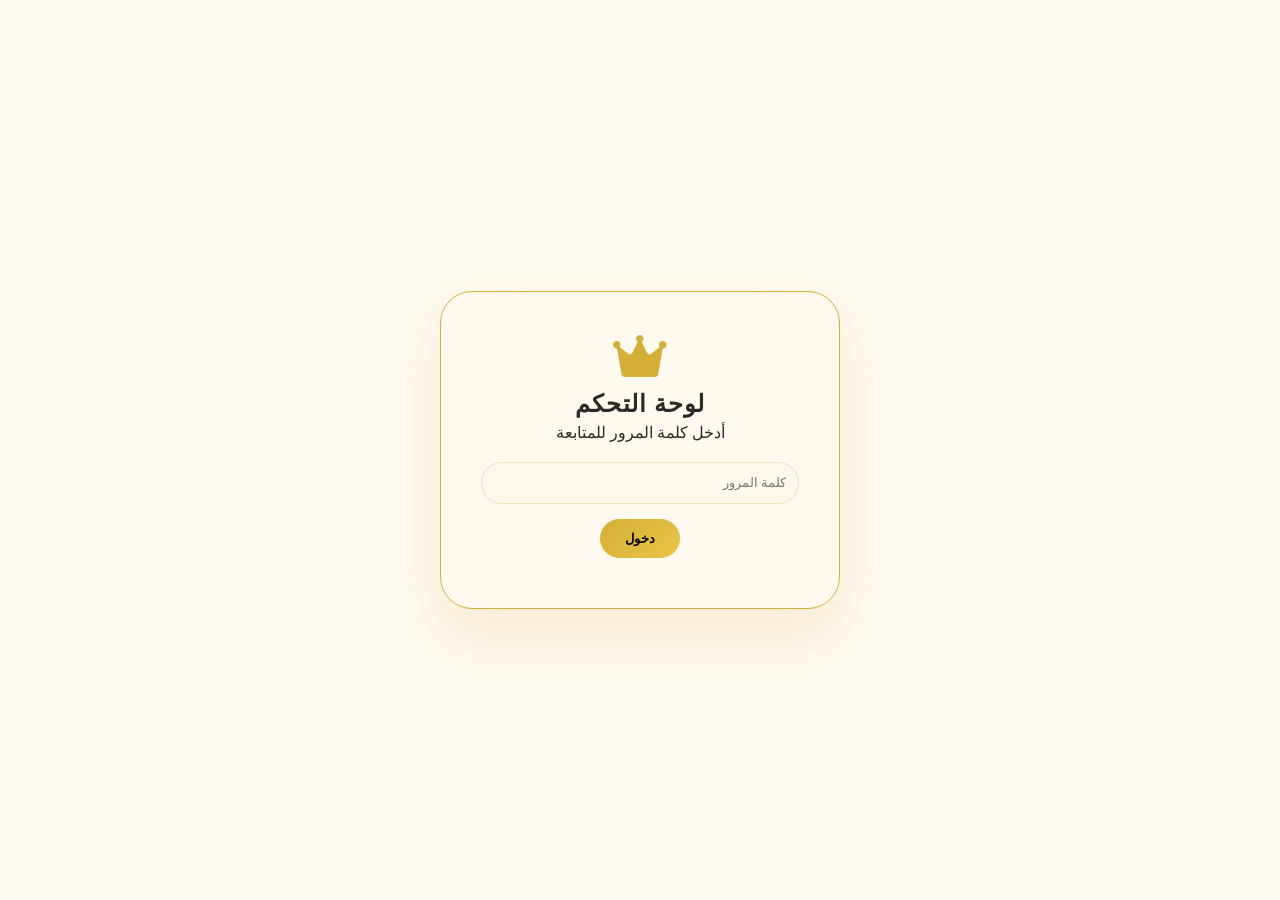
<file: admin.html>
<!DOCTYPE html>
<html lang="ar" dir="rtl">
<head>
    <meta charset="UTF-8">
    <meta name="viewport" content="width=device-width, initial-scale=1.0">
    <title>لوحة تحكم | غرف نوم الملوك</title>
    <link href="https://fonts.googleapis.com/css2?family=Playfair+Display:wght@400;500;600;700;800;900&family=Cormorant+Garamond:wght@300;400;500;600;700&display=swap" rel="stylesheet">
    <link rel="stylesheet" href="https://cdnjs.cloudflare.com/ajax/libs/font-awesome/6.0.0-beta3/css/all.min.css">
    <link rel="stylesheet" href="styles.css">
    <style>
        .admin-panel {
            max-width: 1000px;
            margin: 40px auto;
            background: var(--card-bg);
            backdrop-filter: blur(12px);
            border-radius: 32px;
            padding: 30px;
            border: 1px solid var(--border-light);
        }
        .admin-panel h2 {
            color: var(--accent-gold);
            margin-bottom: 30px;
        }
        .form-group {
            margin-bottom: 20px;
        }
        label {
            display: block;
            margin-bottom: 8px;
            font-weight: 600;
        }
        input, textarea {
            width: 100%;
            padding: 12px;
            border-radius: 16px;
            border: 1px solid var(--border-light);
            background: var(--bg-secondary);
            color: var(--text-primary);
            font-family: inherit;
        }
        .btn-admin {
            background: linear-gradient(135deg, var(--accent-gold), var(--accent-gold-light));
            border: none;
            padding: 12px 25px;
            border-radius: 40px;
            font-weight: bold;
            cursor: pointer;
            transition: 0.3s;
        }
        .product-list-item {
            display: flex;
            justify-content: space-between;
            align-items: center;
            background: var(--bg-secondary);
            padding: 12px;
            border-radius: 20px;
            margin-bottom: 12px;
            border: 1px solid var(--border-light);
            flex-wrap: wrap;
            gap: 10px;
        }
        .product-list-item img {
            width: 60px;
            height: 60px;
            object-fit: cover;
            border-radius: 12px;
        }
        .product-actions button {
            background: rgba(212,175,55,0.2);
            border: none;
            padding: 6px 12px;
            border-radius: 30px;
            margin: 0 4px;
            cursor: pointer;
        }
        .image-preview {
            max-width: 150px;
            margin-top: 10px;
            border-radius: 12px;
        }
        .logo-section {
            margin-bottom: 40px;
            padding-bottom: 20px;
            border-bottom: 1px solid var(--border-light);
        }
        .current-logo {
            display: flex;
            align-items: center;
            gap: 15px;
            margin-top: 10px;
        }
        .current-logo img {
            width: 60px;
            height: 60px;
            object-fit: contain;
            background: white;
            border-radius: 12px;
            padding: 5px;
        }
        .lock-screen {
            position: fixed;
            top: 0;
            left: 0;
            width: 100%;
            height: 100%;
            background: var(--bg-primary);
            backdrop-filter: blur(10px);
            z-index: 9999;
            display: flex;
            align-items: center;
            justify-content: center;
        }
        .lock-card {
            background: var(--card-bg);
            border-radius: 32px;
            padding: 40px;
            text-align: center;
            border: 1px solid var(--accent-gold);
            box-shadow: var(--shadow-lg);
            max-width: 400px;
            width: 90%;
        }
        .lock-card input {
            width: 100%;
            padding: 12px;
            margin: 15px 0;
            border-radius: 40px;
        }
        .error-msg { color: #ff5555; margin-top: 10px; }
        .admin-content { display: none; }
        .change-pwd-section { margin-top: 20px; padding-top: 20px; border-top: 1px solid var(--border-light); }
        .inline-input { display: flex; gap: 10px; flex-wrap: wrap; align-items: center; }
    </style>
</head>
<body>

<!-- قفل الشاشة -->
<div id="lockScreen" class="lock-screen">
    <div class="lock-card">
        <i class="fas fa-crown" style="font-size: 48px; color: var(--accent-gold);"></i>
        <h2>لوحة التحكم</h2>
        <p>أدخل كلمة المرور للمتابعة</p>
        <input type="password" id="passwordInput" placeholder="كلمة المرور">
        <button id="unlockBtn" class="btn-admin">دخول</button>
        <div id="lockError" class="error-msg"></div>
    </div>
</div>

<!-- المحتوى الرئيسي -->
<div id="adminContent" class="admin-content">
    <header class="header glass-header">
        <div class="container">
            <div class="logo">
                <span class="crown-icon">👑</span>
                <h1>غرف نوم الملوك</h1>
            </div>
            <nav class="nav-links">
                <a href="index.html">الرئيسية</a>
                <button id="themeToggleAdmin" class="theme-toggle"><i class="fas fa-moon"></i></button>
                <button id="logoutBtn" class="admin-link" style="background:#c49a1a;">خروج</button>
            </nav>
        </div>
    </header>

    <div class="container">
        <div class="admin-panel">
            <!-- قسم رفع اللوجو -->
            <div class="logo-section">
                <h2><i class="fas fa-image"></i> شعار الموقع</h2>
                <div class="form-group">
                    <label>رفع صورة اللوجو (من جهازك)</label>
                    <input type="file" id="logoUpload" accept="image/*">
                    <div id="logoPreview"></div>
                    <button id="saveLogoBtn" class="btn-admin">حفظ اللوجو</button>
                </div>
                <div class="current-logo" id="currentLogoContainer"></div>
            </div>

            <h2><i class="fas fa-plus-circle"></i> إدارة المنتجات</h2>
            <form id="productForm">
                <input type="hidden" id="editId" value="">
                <!-- تم إزالة حقل اسم المنتج -->
                <div class="form-group">
                    <label>صورة المنتج (رفع من جهازك)</label>
                    <input type="file" id="productImageUpload" accept="image/*" required>
                    <div id="imagePreview" class="image-preview"></div>
                </div>
                <button type="submit" class="btn-admin" id="submitBtn">إضافة منتج</button>
                <button type="button" class="btn-admin" id="cancelEdit" style="display:none;">إلغاء</button>
            </form>

            <h3 style="margin-top: 40px;">المنتجات الحالية</h3>
            <div id="adminProductsList"></div>

            <!-- تغيير كلمة المرور -->
            <div class="change-pwd-section">
                <h4><i class="fas fa-key"></i> تغيير كلمة المرور</h4>
                <div class="inline-input">
                    <input type="password" id="newPassword" placeholder="كلمة المرور الجديدة">
                    <button id="changePasswordBtn" class="btn-admin">تغيير</button>
                </div>
                <div id="pwdMessage" style="margin-top: 8px; font-size: 13px;"></div>
            </div>
        </div>
    </div>
</div>

<script>
    // ========== كلمة المرور ==========
    const STORAGE_PWD_KEY = 'admin_password';
    function initAdminPassword() {
        if (!localStorage.getItem(STORAGE_PWD_KEY)) localStorage.setItem(STORAGE_PWD_KEY, 'admin123');
    }
    function checkPassword(pwd) { return pwd === localStorage.getItem(STORAGE_PWD_KEY); }
    function saveNewPassword(newPwd) {
        if (newPwd && newPwd.trim().length >= 4) { localStorage.setItem(STORAGE_PWD_KEY, newPwd); return true; }
        return false;
    }

    // قفل وفتح
    const lockScreen = document.getElementById('lockScreen');
    const adminContent = document.getElementById('adminContent');
    const passwordInput = document.getElementById('passwordInput');
    const unlockBtn = document.getElementById('unlockBtn');
    const lockError = document.getElementById('lockError');
    const logoutBtn = document.getElementById('logoutBtn');

    function showLockScreen() { lockScreen.style.display = 'flex'; adminContent.style.display = 'none'; if(passwordInput) passwordInput.value = ''; lockError.innerText = ''; }
    function hideLockScreen() { lockScreen.style.display = 'none'; adminContent.style.display = 'block'; }
    function attemptUnlock() {
        if (checkPassword(passwordInput.value)) { sessionStorage.setItem('admin_logged_in', 'true'); hideLockScreen(); }
        else lockError.innerText = '❌ كلمة المرور غير صحيحة';
    }
    function logout() { sessionStorage.removeItem('admin_logged_in'); showLockScreen(); }
    function checkSession() {
        initAdminPassword();
        if (sessionStorage.getItem('admin_logged_in') === 'true') hideLockScreen();
        else showLockScreen();
    }

    // تغيير كلمة المرور
    function setupChangePassword() {
        const newPwdInput = document.getElementById('newPassword');
        const changeBtn = document.getElementById('changePasswordBtn');
        const msgDiv = document.getElementById('pwdMessage');
        changeBtn.addEventListener('click', () => {
            const newPwd = newPwdInput.value.trim();
            if (newPwd.length < 4) { msgDiv.innerText = '❌ 4 أحرف على الأقل'; msgDiv.style.color = '#ff5555'; return; }
            if (saveNewPassword(newPwd)) { msgDiv.innerText = '✅ تم التغيير'; msgDiv.style.color = '#2ecc71'; newPwdInput.value = ''; }
            else msgDiv.innerText = '❌ حدث خطأ';
            setTimeout(() => msgDiv.innerText = '', 3000);
        });
    }

    // ========== إدارة المنتجات (بدون اسم) ==========
    let products = [];
    function loadProducts() {
        const stored = localStorage.getItem('royal_products');
        if (stored) products = JSON.parse(stored);
        else {
            products = [
                { id: 101, name: "قطعة فاخرة 1", image: "1.jpeg" },
                { id: 102, name: "قطعة فاخرة 2", image: "2.jpeg" },
                { id: 103, name: "قطعة فاخرة 3", image: "3.jpeg" },
               
            ];
            saveProducts();
        }
        renderAdminList();
    }
    function saveProducts() { localStorage.setItem('royal_products', JSON.stringify(products)); }

    function renderAdminList() {
        const container = document.getElementById('adminProductsList');
        if (!container) return;
        if (products.length === 0) { container.innerHTML = '<p>لا توجد منتجات. أضف منتجاً جديداً.</p>'; return; }
        container.innerHTML = products.map(p => `
            <div class="product-list-item">
                <img src="${p.image}" onerror="this.src='https://placehold.co/60x60/f5efe6/b8902e?text=img'">
                <div class="product-actions">
                    <button onclick="editProduct(${p.id})"><i class="fas fa-edit"></i> تعديل</button>
                    <button onclick="deleteProduct(${p.id})"><i class="fas fa-trash-alt"></i> حذف</button>
                </div>
            </div>
        `).join('');
    }

    function fileToBase64(file) {
        return new Promise((resolve, reject) => {
            const reader = new FileReader();
            reader.readAsDataURL(file);
            reader.onload = () => resolve(reader.result);
            reader.onerror = reject;
        });
    }

    let currentImageBase64 = "";
    const uploadInput = document.getElementById('productImageUpload');
    const previewDiv = document.getElementById('imagePreview');
    uploadInput.addEventListener('change', async (e) => {
        const file = e.target.files[0];
        if (file) {
            currentImageBase64 = await fileToBase64(file);
            previewDiv.innerHTML = `<img src="${currentImageBase64}" style="max-width:150px; border-radius:12px;">`;
        } else { currentImageBase64 = ""; previewDiv.innerHTML = ''; }
    });

    async function addOrUpdateProduct(event) {
        event.preventDefault();
        const idField = document.getElementById('editId');
        let image = currentImageBase64;
        if (!image && !idField.value) { alert('يرجى اختيار صورة'); return; }
        if (idField.value) {
            const idx = products.findIndex(p => p.id == idField.value);
            if (idx !== -1) {
                products[idx].image = image || products[idx].image;
                saveProducts();
                renderAdminList();
                resetForm();
            }
        } else {
            if (!image) return;
            const newId = Date.now();
            const defaultName = `منتج فاخر ${newId.toString().slice(-4)}`;
            products.push({ id: newId, name: defaultName, image });
            saveProducts();
            renderAdminList();
            resetForm();
        }
    }

    function editProduct(id) {
        const product = products.find(p => p.id === id);
        if (product) {
            document.getElementById('editId').value = product.id;
            currentImageBase64 = "";
            previewDiv.innerHTML = `<img src="${product.image}" style="max-width:150px; border-radius:12px;">`;
            document.getElementById('submitBtn').innerText = 'تحديث المنتج';
            document.getElementById('cancelEdit').style.display = 'inline-block';
        }
    }

    function deleteProduct(id) {
        if (confirm('هل أنت متأكد من حذف هذا المنتج؟')) {
            products = products.filter(p => p.id !== id);
            saveProducts();
            renderAdminList();
            resetForm();
        }
    }

    function resetForm() {
        document.getElementById('productForm').reset();
        document.getElementById('editId').value = '';
        document.getElementById('submitBtn').innerText = 'إضافة منتج';
        document.getElementById('cancelEdit').style.display = 'none';
        currentImageBase64 = "";
        previewDiv.innerHTML = '';
        uploadInput.value = '';
    }

    // إدارة اللوجو
    function loadLogoPreview() {
        const logoData = localStorage.getItem('royal_logo');
        const container = document.getElementById('currentLogoContainer');
        if (logoData) container.innerHTML = `<div class="current-logo"><img src="${logoData}"><span>اللوجو الحالي</span></div>`;
        else container.innerHTML = '<p>لا يوجد لوجو محدد</p>';
    }
    document.getElementById('logoUpload').addEventListener('change', async (e) => {
        const file = e.target.files[0];
        if (file) {
            const base64 = await fileToBase64(file);
            document.getElementById('logoPreview').innerHTML = `<img src="${base64}" style="max-width:150px;">`;
            document.getElementById('saveLogoBtn').onclick = () => {
                localStorage.setItem('royal_logo', base64);
                alert('تم حفظ اللوجو');
                loadLogoPreview();
            };
        }
    });

    // الوضع الليلي
    function initAdminTheme() {
        const saved = localStorage.getItem('theme');
        if (saved === 'dark') document.documentElement.setAttribute('data-theme', 'dark');
        else document.documentElement.setAttribute('data-theme', 'light');
        const btn = document.getElementById('themeToggleAdmin');
        if (btn) {
            btn.innerHTML = saved === 'dark' ? '<i class="fas fa-sun"></i>' : '<i class="fas fa-moon"></i>';
            btn.addEventListener('click', () => {
                const cur = document.documentElement.getAttribute('data-theme');
                const newTheme = cur === 'dark' ? 'light' : 'dark';
                document.documentElement.setAttribute('data-theme', newTheme);
                localStorage.setItem('theme', newTheme);
                btn.innerHTML = newTheme === 'dark' ? '<i class="fas fa-sun"></i>' : '<i class="fas fa-moon"></i>';
            });
        }
    }

    document.addEventListener('DOMContentLoaded', () => {
        checkSession();
        initAdminTheme();
        loadProducts();
        loadLogoPreview();
        document.getElementById('productForm').addEventListener('submit', addOrUpdateProduct);
        document.getElementById('cancelEdit').addEventListener('click', resetForm);
        unlockBtn.addEventListener('click', attemptUnlock);
        passwordInput.addEventListener('keypress', (e) => { if (e.key === 'Enter') attemptUnlock(); });
        if (logoutBtn) logoutBtn.addEventListener('click', logout);
        setupChangePassword();
    });
</script>
</body>
</html>
</file>
<file: styles.css>
@import url('https://fonts.googleapis.com/css2?family=Playfair+Display:wght@400;500;600;700;800;900&family=Cormorant+Garamond:wght@300;400;500;600;700&display=swap');

:root {
    --bg-primary: #fef9f0;
    --bg-secondary: #fff8ed;
    --card-bg: rgba(255, 250, 240, 0.75);
    --text-primary: #2c2a28;
    --text-secondary: #5a5548;
    --accent-gold: #d4af37;
    --accent-gold-light: #e8c547;
    --accent-gold-dark: #b8902e;
    --border-light: rgba(212, 175, 55, 0.3);
    --shadow-sm: 0 10px 30px rgba(0, 0, 0, 0.05);
    --shadow-lg: 0 25px 50px rgba(212, 175, 55, 0.15);
    --glow-gold: 0 0 20px rgba(212, 175, 55, 0.4);
    --header-bg: rgba(255, 248, 237, 0.85);
    --footer-bg: #f5efe6;
    --hero-gradient: linear-gradient(135deg, rgba(0,0,0,0.3) 0%, rgba(212,175,55,0.1) 100%);
}

[data-theme="dark"] {
    --bg-primary: #0a0a0a;
    --bg-secondary: #121212;
    --card-bg: rgba(25, 25, 30, 0.8);
    --text-primary: #f0f0f0;
    --text-secondary: #b0b0b0;
    --accent-gold: #e6b422;
    --accent-gold-light: #f5c542;
    --accent-gold-dark: #c49a1a;
    --border-light: rgba(230, 180, 34, 0.4);
    --shadow-sm: 0 10px 30px rgba(0, 0, 0, 0.3);
    --shadow-lg: 0 25px 50px rgba(230, 180, 34, 0.2);
    --glow-gold: 0 0 25px rgba(230, 180, 34, 0.6);
    --header-bg: rgba(10, 10, 10, 0.9);
    --footer-bg: #0f0f0f;
    --hero-gradient: linear-gradient(135deg, rgba(0,0,0,0.5) 0%, rgba(230,180,34,0.15) 100%);
}

* {
    margin: 0;
    padding: 0;
    box-sizing: border-box;
}

html {
    scroll-behavior: smooth;
}

body {
    font-family: 'Cormorant Garamond', serif;
    background: var(--bg-primary);
    color: var(--text-primary);
    line-height: 1.6;
    transition: background 0.3s ease, color 0.2s ease;
}

.container {
    max-width: 1300px;
    margin: 0 auto;
    padding: 0 25px;
}

/* أنيميشن التمرير السلس */
html {
    scroll-behavior: smooth;
}

/* تنسيق عام */
h1, h2, h3, .hero-title, .section-title {
    font-family: 'Playfair Display', serif;
    font-weight: 700;
    letter-spacing: 1px;
}

/* البانر العلوي */
.top-banner {
    background: var(--accent-gold);
    text-align: center;
    padding: 12px;
    font-weight: 600;
}
.top-banner a {
    color: #1a1a1a;
    text-decoration: none;
    display: flex;
    align-items: center;
    justify-content: center;
    gap: 10px;
}
.top-banner i {
    font-size: 1.3rem;
}

/* الهيدر */
.header {
    position: sticky;
    top: 0;
    z-index: 100;
    background: var(--header-bg);
    backdrop-filter: blur(15px);
    border-bottom: 1px solid var(--border-light);
    padding: 15px 0;
}
.header .container {
    display: flex;
    justify-content: space-between;
    align-items: center;
    flex-wrap: wrap;
}
.logo {
    display: flex;
    align-items: center;
    gap: 12px;
}
.logo-img {
    width: 45px;
    height: 45px;
    object-fit: contain;
    border-radius: 12px;
}
.crown-icon {
    font-size: 32px;
    filter: drop-shadow(0 0 8px var(--accent-gold));
    animation: gentleFloat 3s infinite;
}
@keyframes gentleFloat {
    0%, 100% { transform: translateY(0); }
    50% { transform: translateY(-5px); }
}
.logo h1 {
    font-size: 26px;
    background: linear-gradient(135deg, var(--accent-gold), var(--accent-gold-light));
    -webkit-background-clip: text;
    background-clip: text;
    color: transparent;
}
.nav-links {
    display: flex;
    align-items: center;
    gap: 30px;
}
.nav-links a {
    text-decoration: none;
    color: var(--text-secondary);
    font-weight: 600;
    transition: 0.3s;
}
.nav-links a:hover, .nav-links a.active {
    color: var(--accent-gold);
    text-shadow: 0 0 6px var(--accent-gold);
}
.theme-toggle {
    background: none;
    border: 1px solid var(--accent-gold);
    border-radius: 40px;
    padding: 8px 18px;
    cursor: pointer;
    font-size: 1.2rem;
    color: var(--accent-gold);
    transition: 0.3s;
}
.theme-toggle:hover {
    background: var(--accent-gold);
    color: #1a1a1a;
}
.admin-link {
    background: linear-gradient(135deg, var(--accent-gold-dark), var(--accent-gold));
    padding: 6px 18px;
    border-radius: 40px;
    color: #1a1a1a !important;
    font-weight: bold;
}

/* هيرو */
.hero {
    position: relative;
    min-height: 85vh;
    background: url('33.png') center/cover no-repeat;
    display: flex;
    align-items: center;
    justify-content: center;
    text-align: center;
}
.hero-overlay {
    position: absolute;
    inset: 0;
    background: var(--hero-gradient);
}
.hero-content {
    position: relative;
    z-index: 2;
    max-width: 800px;
    padding: 20px;
}
.hero-title {
    font-size: 4rem;
    font-weight: 900;
    color: white;
    text-shadow: 0 5px 20px rgba(0,0,0,0.4);
}
.hero-title span {
    background: linear-gradient(135deg, #e6b422, #f5d76e);
    -webkit-background-clip: text;
    background-clip: text;
    color: transparent;
}
.hero-subtitle {
    font-size: 1.5rem;
    color: #f5efe6;
    margin: 20px 0 30px;
}
.btn-gold {
    display: inline-block;
    background: linear-gradient(135deg, var(--accent-gold), var(--accent-gold-light));
    padding: 14px 38px;
    border-radius: 50px;
    color: #1a1a1a;
    font-weight: bold;
    text-decoration: none;
    transition: 0.3s;
    box-shadow: 0 8px 20px rgba(0,0,0,0.2);
}
.btn-gold:hover {
    transform: translateY(-4px);
    box-shadow: 0 15px 30px rgba(212,175,55,0.5);
}
.fade-up {
    animation: fadeUp 0.8s ease forwards;
    opacity: 0;
}
.delay-1 { animation-delay: 0.2s; }
.delay-2 { animation-delay: 0.4s; }
@keyframes fadeUp {
    from { opacity: 0; transform: translateY(30px); }
    to { opacity: 1; transform: translateY(0); }
}

/* المنتجات */
.products-section {
    padding: 80px 0;
}
.section-title {
    text-align: center;
    font-size: 3rem;
    margin-bottom: 60px;
    position: relative;
    width: 100%;
}
.section-title::after {
    content: '';
    position: absolute;
    bottom: -15px;
    left: 50%;
    transform: translateX(-50%);
    width: 100px;
    height: 2px;
    background: linear-gradient(90deg, transparent, var(--accent-gold), transparent);
}
.products-grid {
    display: grid;
    grid-template-columns: repeat(auto-fill, minmax(300px, 1fr));
    gap: 40px;
}
.product-card {
    background: var(--card-bg);
    backdrop-filter: blur(12px);
    border-radius: 28px;
    overflow: hidden;
    border: 1px solid var(--border-light);
    transition: all 0.4s cubic-bezier(0.2, 0.9, 0.4, 1.1);
    box-shadow: var(--shadow-sm);
}
.product-card:hover {
    transform: translateY(-12px);
    box-shadow: var(--shadow-lg);
    border-color: var(--accent-gold);
}
.product-img {
    width: 100%;
    height: 280px;
    overflow: hidden;
}
.product-img img {
    width: 100%;
    height: 100%;
    object-fit: cover;
    transition: transform 0.5s;
}
.product-card:hover .product-img img {
    transform: scale(1.06);
}
.product-info {
    padding: 22px;
    text-align: center;
}
.product-name {
    font-family: 'Playfair Display', serif;
    font-size: 1.6rem;
    font-weight: 600;
    margin-bottom: 18px;
}
.btn-wa-order {
    display: inline-flex;
    align-items: center;
    gap: 10px;
    background: linear-gradient(135deg, #25d366, #20ba5a);
    color: white;
    padding: 12px 25px;
    border-radius: 50px;
    text-decoration: none;
    font-weight: 600;
    transition: 0.3s;
}
.btn-wa-order:hover {
    transform: scale(1.03);
    box-shadow: 0 8px 20px rgba(37,211,102,0.4);
}

/* فوتر */
.footer {
    background: var(--footer-bg);
    padding: 60px 0 30px;
    margin-top: 50px;
    border-top: 2px solid var(--accent-gold);
}
.footer-content {
    display: flex;
    justify-content: space-between;
    flex-wrap: wrap;
    gap: 40px;
}
.footer-col h3 {
    font-size: 1.5rem;
    margin-bottom: 18px;
    color: var(--accent-gold);
}
.footer-col p, .footer-col a {
    color: var(--text-secondary);
    text-decoration: none;
    display: block;
    margin: 10px 0;
    transition: 0.3s;
}
.footer-col a:hover {
    color: var(--accent-gold);
    padding-right: 5px;
}
.social-icons {
    display: flex;
    gap: 15px;
    margin-top: 15px;
}
.social-icons a {
    width: 42px;
    height: 42px;
    background: rgba(212,175,55,0.15);
    border-radius: 50%;
    display: flex;
    align-items: center;
    justify-content: center;
    font-size: 1.3rem;
}
.footer-wa i {
    margin-left: 8px;
}
.footer-bottom {
    text-align: center;
    padding-top: 30px;
    border-top: 1px solid var(--border-light);
    margin-top: 30px;
}
/* ===== PRODUCTS SECTION ===== */
.products-section {
    padding: 80px 0;
}
.section-title {
    text-align: center;
    font-size: 3rem;
    margin-bottom: 60px;
}
.products-grid {
    display: grid;
    grid-template-columns: repeat(auto-fill, minmax(320px, 1fr));
    gap: 40px;
}
.product-card {
    background: var(--card-bg);
    backdrop-filter: blur(12px);
    border-radius: 28px;
    overflow: hidden;
    border: 1px solid var(--border-light);
    transition: all 0.4s;
    box-shadow: var(--shadow-sm);
    display: flex;
    flex-direction: column;
}
.product-card:hover {
    transform: translateY(-12px);
    box-shadow: var(--shadow-lg);
}
.product-img {
    width: 100%;
    height: 450px;           /* تم التكبير */
    overflow: hidden;
}
.product-img img {
    width: 100%;
    height: 100%;
    object-fit: cover;       /* الصورة تغطي المساحة بالكامل بدون تشويه */
    transition: transform 0.5s;
}
.product-card:hover .product-img img {
    transform: scale(1.05);
}
.product-info {
    padding: 20px;
    text-align: center;
}
.btn-wa-order {
    display: inline-flex;
    align-items: center;
    gap: 10px;
    background: linear-gradient(135deg, #25d366, #20ba5a);
    color: white;
    padding: 12px 25px;
    border-radius: 50px;
    text-decoration: none;
    font-weight: 600;
    transition: 0.3s;
}
.btn-wa-order:hover {
    transform: scale(1.03);
    box-shadow: 0 8px 20px rgba(37,211,102,0.4);
}
/* ===== PRODUCTS SECTION ===== */
.products-section {
    padding: 80px 0;
}
.section-title {
    text-align: center;
    font-size: 3rem;
    margin-bottom: 60px;
}
.products-grid {
    display: grid;
    grid-template-columns: repeat(auto-fill, minmax(350px, 1fr));
    gap: 40px;
}
.product-card {
    background: var(--card-bg);
    backdrop-filter: blur(12px);
    border-radius: 28px;
    overflow: hidden;
    border: 1px solid var(--border-light);
    transition: all 0.4s cubic-bezier(0.2, 0.9, 0.4, 1.1);
    box-shadow: var(--shadow-sm);
    display: flex;
    flex-direction: column;
}
.product-card:hover {
    transform: translateY(-12px);
    box-shadow: var(--shadow-lg);
    border-color: var(--accent-gold);
}
/* حاوية الصورة – ثابتة الأبعاد لتوحيد شكل البطاقات */
.product-img {
    width: 100%;
    aspect-ratio: 4 / 3;                 /* نسبة عرض 4:3 – تناسب معظم صور الأثاث */
    background: linear-gradient(145deg, #faf5e8, #f0ebdf); /* خلفية ذهبية فاتحة جداً */
    display: flex;
    align-items: center;
    justify-content: center;
    overflow: hidden;
}
.product-img img {
    max-width: 90%;                       /* تترك مسافة بسيطة حول الصورة */
    max-height: 90%;
    width: auto;
    height: auto;
    object-fit: contain;                 /* الصورة تظهر كاملة بدون قص */
    transition: transform 0.5s ease;
    filter: drop-shadow(0 8px 20px rgba(0,0,0,0.1));
}
.product-card:hover .product-img img {
    transform: scale(1.02);
}
.product-info {
    padding: 20px;
    text-align: center;
}
.btn-wa-order {
    display: inline-flex;
    align-items: center;
    gap: 10px;
    background: linear-gradient(135deg, #25d366, #20ba5a);
    color: white;
    padding: 12px 28px;
    border-radius: 50px;
    text-decoration: none;
    font-weight: 600;
    transition: all 0.3s;
    box-shadow: 0 4px 12px rgba(0,0,0,0.1);
}
.btn-wa-order:hover {
    transform: translateY(-3px);
    box-shadow: 0 12px 25px rgba(37,211,102,0.4);
}

/* تحسين للشاشات الصغيرة – استخدام نسبة عرض مختلفة للصور العمودية */
@media (max-width: 768px) {
    .product-img {
        aspect-ratio: 3 / 4;             /* للصور الطويلة على الموبايل */
    }
    .products-grid {
        grid-template-columns: repeat(auto-fill, minmax(260px, 1fr));
        gap: 25px;
    }
}
/* زر واتساب عائم */
.whatsapp-float {
    position: fixed;
    bottom: 30px;
    right: 30px;
    background: #25d366;
    width: 65px;
    height: 65px;
    border-radius: 50%;
    display: flex;
    align-items: center;
    justify-content: center;
    font-size: 2rem;
    color: white;
    text-decoration: none;
    box-shadow: 0 8px 25px rgba(37,211,102,0.4);
    transition: 0.3s;
    z-index: 99;
}
.whatsapp-float:hover {
    transform: scale(1.1);
    box-shadow: 0 12px 30px rgba(37,211,102,0.6);
}

/* استجابة للأجهزة المختلفة */
@media (max-width: 992px) {
    .hero-title { font-size: 3rem; }
    .section-title { font-size: 2.5rem; }
}
@media (max-width: 768px) {
    .header .container { flex-direction: column; gap: 12px; }
    .hero-title { font-size: 2rem; }
    .hero-subtitle { font-size: 1rem; }
    .products-grid { gap: 25px; }
    .footer-content { flex-direction: column; text-align: center; }
    .social-icons { justify-content: center; }
    .whatsapp-float { width: 55px; height: 55px; font-size: 1.8rem; bottom: 20px; right: 20px; }
}
@media (max-width: 480px) {
    .container { padding: 0 15px; }
    .product-name { font-size: 1.3rem; }
    .btn-wa-order { padding: 8px 18px; font-size: 0.9rem; }
}
</file>
